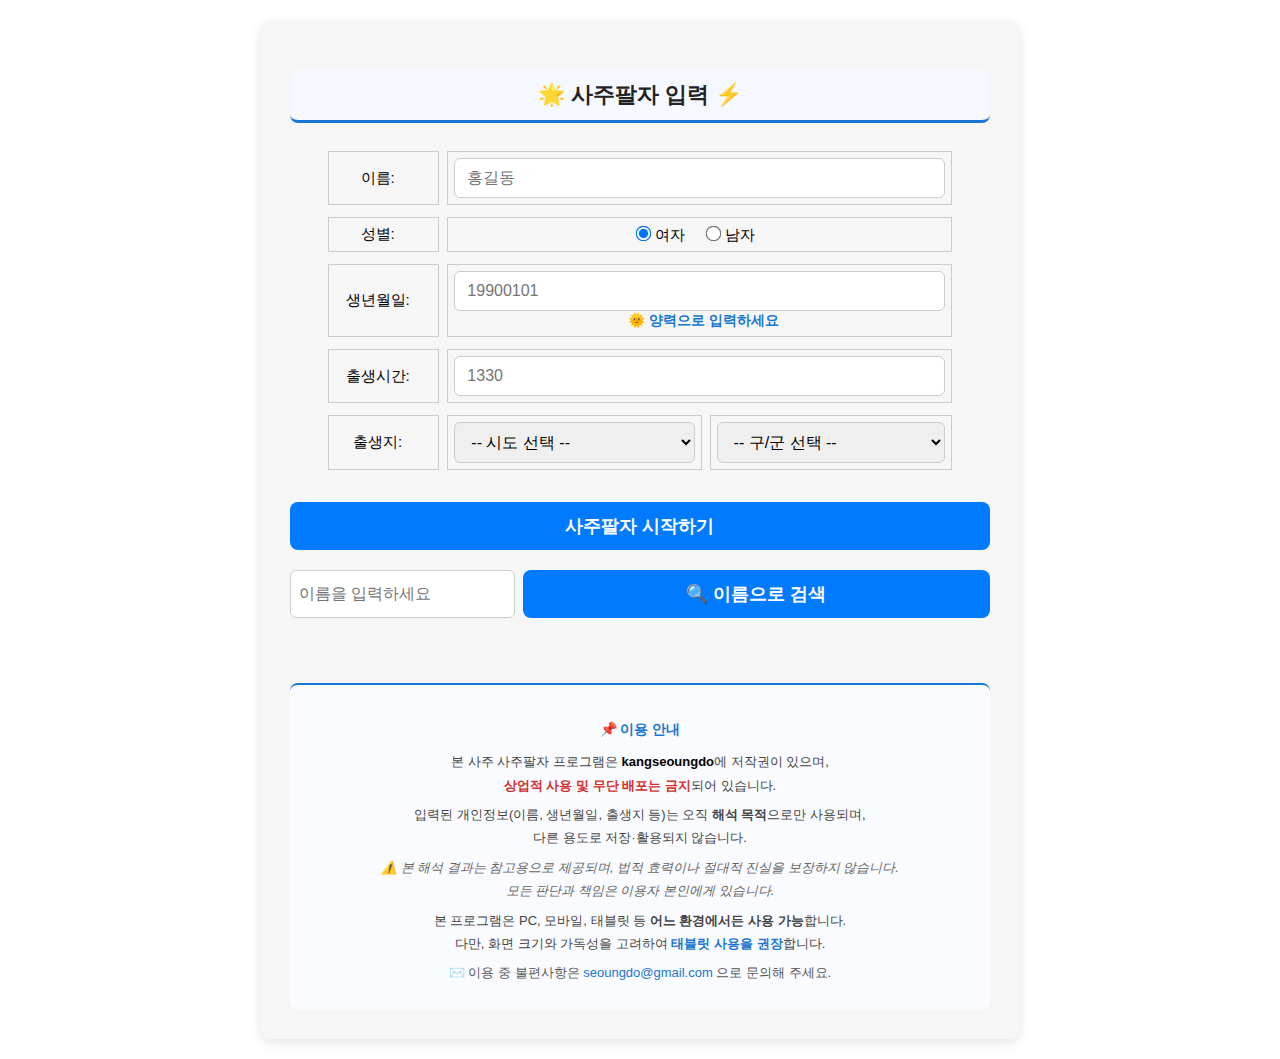
<file: index.html>
<!DOCTYPE html>
<html lang="ko">
<head>
  <meta charset="UTF-8" />
  <title>사주팔자</title>
  <meta name="viewport" content="width=device-width, initial-scale=1.0" />
  
  <style>
    body {
      font-family: 'Noto Sans KR', sans-serif;
      background-color: #fff;
      color: #000;
      font-size: 18px;
      display: flex;
      justify-content: center;
      margin: 0;
      padding: 20px;
    }
    .section-title {
      color: #222;
      font-weight: 700;
      font-size: 22px;
      text-align: center;
      margin: 20px 0 16px;
      padding: 10px;
      background: #f5f8ff;
      border-radius: 8px;
      border-bottom: 3px solid #1976d2;
    }
    .block-btn-main {
      background: #1976d2;
      color: #fff;
      border-radius: 6px;
      padding: 10px 16px;
      font-weight: bold;
      font-size: 15px;
      border: none;
      cursor: pointer;
      transition: background 0.2s;
    }
    .block-btn-main:hover {
      background: #1565c0;
    }
    .block-btn-main.active {
      background: #0d47a1;
    }
    .block-btn-sub {
      background: #f0f0f0;
      color: #333;
      border: 1px solid #ccc;
      border-radius: 6px;
      padding: 8px 12px;
      font-size: 14px;
      cursor: pointer;
      transition: all 0.2s;
    }
    .block-btn-sub:hover {
      background: #dcedc8;
      border-color: #8bc34a;
    }
    .block-btn-sub.active {
      background: #2e7d32;
      color: #fff;
      border-color: #1b5e20;
    }
    .button-group {
      display: flex;
      flex-wrap: wrap;
      gap: 8px;
      margin: 8px 0;
    }
    .form-table {
      width: 100%;
      max-width: 640px;
      margin: 0 auto;
      border-collapse: separate;
      border-spacing: 8px 12px;
      font-size: 16px;
    }
    .form-table td {
      padding: 6px;
      vertical-align: middle;
    }
    .form-table input[type="text"],
    .form-table select {
      width: 100%;
      padding: 10px 12px;
      font-size: 16px;
      border: 1px solid #ccc;
      border-radius: 6px;
      box-sizing: border-box;
    }
    .form-table input[type="radio"],
    .form-table input[type="checkbox"] {
      transform: scale(1.2);
      margin-right: 5px;
    }
    .form-table label {
      margin-right: 12px;
      font-weight: 400;
      font-size: 15px;
    }
    .main-container {
      background-color: rgba(245, 245, 245, 0.95);
      border-radius: 12px;
      box-shadow: 0 4px 12px rgba(0, 0, 0, 0.1);
      padding: 30px;
      width: 100%;
      max-width: 700px;
    }
    .main-button {
      background-color: #007bff;
      color: white;
      padding: 12px 20px;
      font-size: 18px;
      border: none;
      border-radius: 8px;
      width: 100%;
      cursor: pointer;
      font-weight: bold;
      box-sizing: border-box;
    }
    .main-button:hover {
      background-color: #0056b3;
    }
    .header-row { background-color: #e0f7fa; color: #000; font-weight: bold; }
    .siseong-row { background-color: #fef9e7; color: #333; }
    .sigak-row { background-color: #f2f2f2; color: #333; }
    .jijanggan-row { background-color: #e8f5e9; color: #222; }
    table {
      border-collapse: collapse;
      width: 100%;
      font-family: 'Noto Sans KR', sans-serif;
      font-size: 15px;
    }
    th, td {
      border: 1px solid #ccc;
      padding: 8px 12px;
      text-align: center;
    }
    .result-table {
      width: 100%;
      border-collapse: separate;
      border-spacing: 0;
      border: 1px solid #ddd;
      border-radius: 12px;
      overflow: hidden;
      font-family: 'Noto Sans KR', sans-serif;
      font-size: 15px;
      box-shadow: 0 2px 8px rgba(0,0,0,0.05);
    }
    .result-table th {
      background-color: #f0f4f8;
      color: #333;
      text-align: center;
      padding: 10px 12px;
      border-bottom: 1px solid #ddd;
      white-space: nowrap;
    }
    .result-table td {
      background-color: #ffffff;
      color: #222;
      padding: 10px 12px;
      text-align: left;
      vertical-align: top;
      border-bottom: 1px solid #eee;
      line-height: 1.5;
    }
    .hidden {
      display: none;
    }
    .hidden-option {
      display: none;
    }
    .solar-guide {
      color: #1976d2;
      font-weight: 600;
      font-size: 14px;
      margin-left: 8px;
    }
    #loading-overlay {
      display: none;
      position: fixed;
      top: 0;
      left: 0;
      width: 100%;
      height: 100%;
      background: rgba(0,0,0,0.7);
      z-index: 9999;
      justify-content: center;
      align-items: center;
    }
    #loading-overlay.show {
      display: flex;
    }
    .loading-content {
      background: white;
      padding: 30px;
      border-radius: 12px;
      text-align: center;
    }
  </style>
</head>
<body>
  <!-- 로딩 오버레이 -->
  <div id="loading-overlay">
    <div class="loading-content">
      <h2>⏳ 로딩 중...</h2>
      <p id="loading-status">페이지를 불러오는 중입니다...</p>
    </div>
  </div>

  <div class="main-container">
    <!-- ✅ 입력 폼 영역 -->
    <div id="form-section">
      <h2 class="section-title"><span id="title-star" style="cursor:pointer;">🌟</span> 사주팔자 입력 ⚡</h2>
      <table class="form-table">
        <tr>
          <td><label for="name">이름:</label></td>
          <td colspan="2"><input type="text" placeholder="홍길동" id="name" maxlength="10" /></td>
        </tr>
        <tr>
          <td><label>성별:</label></td>
          <td colspan="2">
            <label><input type="radio" id="female" name="gender" value="여자" checked />여자</label>
            <label><input type="radio" id="male" name="gender" value="남자" />남자</label>
          </td>
        </tr>
        <tr>
          <td><label for="birthDate">생년월일:</label></td>
          <td colspan="2">
            <input type="text" placeholder="19900101" id="birthDate" maxlength="8" />
            <label class="hidden-option"><input type="checkbox" id="lunar" />음력</label>
            <label class="hidden-option"><input type="checkbox" id="leapMonth" />윤달</label>
            <span class="solar-guide">🌞 양력으로 입력하세요</span>
          </td>
        </tr>
        <tr>
          <td><label for="birthTime">출생시간:</label></td>
          <td colspan="2">
            <input type="text" placeholder="1330" id="birthTime" maxlength="4" />
            <label class="hidden-option"><input type="checkbox" id="noBirthTime" />모름</label>
          </td>
        </tr>
        <tr>
          <td><label for="birth-si">출생지:</label></td>
          <td>
            <select id="birth-si" onchange="updateGunOptions()" required>
              <option value="">-- 시도 선택 --</option>
            </select>
          </td>
          <td>
            <select id="birth-gun" required>
              <option value="">-- 구/군 선택 --</option>
            </select>
          </td>
        </tr>
      </table>

      <input type="hidden" id="inName">

      <div id="error-message" style="color:red; text-align:center; margin-top:10px; display:none;"></div>
      <div id="loading-message" style="display:none; text-align:center; margin-top:20px; font-weight:bold; color:#0066cc;">
        ⏳ 사주팔자를 구성 중입니다. 잠시만 기다려주세요
      </div>

      <div id="name-box" style="margin-top:16px; padding:16px; border:1px solid #ccc; border-radius:8px; background:#f7f7f7; display:none; flex-wrap:wrap; gap:8px;"></div>

      <div style="margin-top:20px; display:flex; gap:12px;">
        <button class="main-button" onclick="submitToSheet()">사주팔자 시작하기</button>
      </div>

      <div id="user-search" style="margin-top:20px; display:flex; gap:8px;">
        <input type="text" id="search-name" placeholder="이름을 입력하세요"
               style="padding:8px; font-size:16px; border:1px solid #ccc; border-radius:6px;">
        <button class="main-button" onclick="searchResultByName()">🔍 이름으로 검색</button>
      </div>

      <div id="search-result-box" style="margin-top:15px; display:flex; flex-wrap:wrap; gap:8px;"></div>
    </div>

    <!-- ✅ 결과 표시 영역 -->
    <div id="result-section" style="display:none; margin-top:30px;">
      <div id="block1-container"></div>
      <div id="block2-container"></div>
    </div>

    <!-- ✅ 하단 안내문구 -->
    <div id="footer-message" style="margin-top:50px; font-size:13px; color:#444; text-align:center; line-height:1.8; 
         border-top:2px solid #1976d2; padding:18px; background:#f9fbff; border-radius:8px;">
      
      <p style="font-size:14px; font-weight:bold; color:#1976d2; margin-bottom:8px;">
        📌 이용 안내
      </p>

      <p style="margin:6px 0;">
        본 사주 사주팔자 프로그램은 <b style="color:#000;">kangseoungdo</b>에 저작권이 있으며,<br>
        <span style="color:#d32f2f; font-weight:600;">상업적 사용 및 무단 배포는 금지</span>되어 있습니다.
      </p>

      <p style="margin:6px 0;">
        입력된 개인정보(이름, 생년월일, 출생지 등)는 오직 <b>해석 목적</b>으로만 사용되며,<br>
        다른 용도로 저장·활용되지 않습니다.
      </p>

      <p style="margin:6px 0; font-style:italic; color:#666;">
        ⚠️ 본 해석 결과는 참고용으로 제공되며, 법적 효력이나 절대적 진실을 보장하지 않습니다.<br>
        모든 판단과 책임은 이용자 본인에게 있습니다.
      </p>

      <p style="margin:6px 0;">
        본 프로그램은 PC, 모바일, 태블릿 등 <b>어느 환경에서든 사용 가능</b>합니다.<br>
        다만, 화면 크기와 가독성을 고려하여 <b style="color:#1976d2;">태블릿 사용을 권장</b>합니다.
      </p>

      <p style="margin:6px 0; font-size:13px; color:#555;">
        ✉️ 이용 중 불편사항은 
        <a href="mailto:seoungdo@gmail.com" style="color:#1976d2; text-decoration:none; font-weight:500;">
          seoungdo@gmail.com
        </a> 으로 문의해 주세요.
      </p>
    </div>
  </div>

  <!-- ✅ Firebase 연동 스크립트 -->
  <script>
    // Firebase Functions API 설정
    const FIREBASE_API = 'https://us-central1-saju-app-bdd75.cloudfunctions.net';

    // 출생지 데이터
    const birthPlaceData = {
      "강원도": ["춘천시", "원주시", "강릉시", "동해시", "태백시", "속초시", "삼척시", "홍천군", "횡성군", "영월군", "평창군", "정선군", "철원군", "화천군", "양구군", "인제군", "고성군", "양양군"],
      "경기도": ["수원시", "성남시", "고양시", "용인시", "부천시", "안산시", "안양시", "남양주시", "화성시", "평택시", "의정부시", "파주시", "시흥시", "김포시", "광주시", "이천시", "양주시", "구리시", "오산시", "하남시", "여주시", "양평군", "동두천시", "과천시", "가평군", "연천군", "안성시"],
      "경상남도": ["창원시", "진주시", "통영시", "사천시", "김해시", "밀양시", "거제시", "양산시", "의령군", "함안군", "창녕군", "고성군", "남해군", "하동군", "산청군", "함양군", "거창군", "합천군"],
      "경상북도": ["포항시", "경주시", "김천시", "안동시", "구미시", "영주시", "영천시", "상주시", "문경시", "경산시", "군위군", "의성군", "청송군", "영양군", "영덕군", "청도군", "고령군", "성주군", "칠곡군", "예천군", "봉화군", "울진군", "울릉군"],
      "광주광역시": ["동구", "서구", "남구", "북구", "광산구"],
      "대구광역시": ["중구", "동구", "서구", "남구", "북구", "수성구", "달서구", "달성군"],
      "대전광역시": ["동구", "중구", "서구", "유성구", "대덕구"],
      "부산광역시": ["중구", "서구", "동구", "영도구", "부산진구", "동래구", "남구", "북구", "해운대구", "사하구", "금정구", "강서구", "연제구", "수영구", "사상구", "기장군"],
      "서울특별시": ["종로구", "중구", "용산구", "성동구", "광진구", "동대문구", "중랑구", "성북구", "강북구", "도봉구", "노원구", "은평구", "서대문구", "마포구", "양천구", "강서구", "구로구", "금천구", "영등포구", "동작구", "관악구", "서초구", "강남구", "송파구", "강동구"],
      "세종특별자치시": ["세종시"],
      "울산광역시": ["중구", "남구", "동구", "북구", "울주군"],
      "인천광역시": ["중구", "동구", "미추홀구", "연수구", "남동구", "부평구", "계양구", "서구", "강화군", "옹진군"],
      "전라남도": ["목포시", "여수시", "순천시", "나주시", "광양시", "담양군", "곡성군", "구례군", "고흥군", "보성군", "화순군", "장흥군", "강진군", "해남군", "영암군", "무안군", "함평군", "영광군", "장성군", "완도군", "진도군", "신안군"],
      "전라북도": ["전주시", "군산시", "익산시", "정읍시", "남원시", "김제시", "완주군", "진안군", "무주군", "장수군", "임실군", "순창군", "고창군", "부안군"],
      "제주특별자치도": ["제주시", "서귀포시"],
      "충청남도": ["천안시", "공주시", "보령시", "아산시", "서산시", "논산시", "계룡시", "당진시", "금산군", "부여군", "서천군", "청양군", "홍성군", "예산군", "태안군"],
      "충청북도": ["청주시", "충주시", "제천시", "보은군", "옥천군", "영동군", "진천군", "괴산군", "음성군", "단양군", "증평군"]
    };

    // 페이지 로드 시 초기화
    window.addEventListener('DOMContentLoaded', async () => {
      showLoading('페이지를 불러오는 중입니다...');
      
      try {
        // 출생지 드롭다운 초기화
        populateSiDropdown();

        // Firebase에서 템플릿 로드
        await loadTemplates();

        // 스크립트 로드
        await loadScripts();

        hideLoading();
      } catch (error) {
        console.error('초기화 실패:', error);
        hideLoading();
        alert('페이지를 불러오는 중 오류가 발생했습니다. 페이지를 새로고침해주세요.');
      }
    });

    function showLoading(message) {
      const overlay = document.getElementById('loading-overlay');
      const status = document.getElementById('loading-status');
      status.textContent = message;
      overlay.classList.add('show');
    }

    function hideLoading() {
      const overlay = document.getElementById('loading-overlay');
      overlay.classList.remove('show');
    }

    // 템플릿 로드
    async function loadTemplates() {
      try {
        showLoading('block1 로드 중...');
        const block1Response = await fetch(`${FIREBASE_API}/getTemplate?name=block1`);
        if (!block1Response.ok) throw new Error('block1 로드 실패');
        const block1HTML = await block1Response.text();
        document.getElementById('block1-container').innerHTML = block1HTML;

        showLoading('block2 로드 중...');
        const block2Response = await fetch(`${FIREBASE_API}/getTemplate?name=block2`);
        if (!block2Response.ok) throw new Error('block2 로드 실패');
        const block2HTML = await block2Response.text();
        document.getElementById('block2-container').innerHTML = block2HTML;

        console.log('템플릿 로드 완료');
      } catch (error) {
        console.error('템플릿 로드 에러:', error);
        throw error;
      }
    }

    // 스크립트 동적 로드
    async function loadScripts() {
      const scripts = [
        'script_ui',
        'script_block3',
        'script_block3_1',
        'script_block3_2',
        'script_block3_4',
        'script_block4',
        'script_block4_Daewoon',
        'script_block4_sewoon',
        'script_block6',
        'script_block7'
      ];

      for (const scriptName of scripts) {
        try {
          showLoading(`${scriptName} 로드 중...`);
          const response = await fetch(`${FIREBASE_API}/getTemplate?name=${scriptName}`);
          if (!response.ok) {
            console.warn(`${scriptName} 로드 실패 - 계속 진행`);
            continue;
          }
          
          const scriptHTML = await response.text();
          
          const div = document.createElement('div');
          div.innerHTML = scriptHTML;
          const scriptTags = div.querySelectorAll('script');
          
          scriptTags.forEach(oldScript => {
            const newScript = document.createElement('script');
            if (oldScript.src) {
              newScript.src = oldScript.src;
            } else {
              newScript.textContent = oldScript.textContent;
            }
            document.body.appendChild(newScript);
          });
          
          console.log(`${scriptName} 로드 완료`);
        } catch (error) {
          console.error(`${scriptName} 로드 에러:`, error);
        }
      }
    }

    // 출생지 드롭다운 초기화
    function populateSiDropdown() {
      const siSelect = document.getElementById("birth-si");
      for (const si in birthPlaceData) {
        const option = document.createElement("option");
        option.value = si;
        option.text = si;
        siSelect.appendChild(option);
      }
    }

    // 구/군 옵션 업데이트
    function updateGunOptions() {
      const si = document.getElementById("birth-si").value;
      const gunSelect = document.getElementById("birth-gun");

      gunSelect.innerHTML = '<option value="">-- 구/군 선택 --</option>';

      if (si && birthPlaceData[si]) {
        birthPlaceData[si].forEach(gun => {
          const option = document.createElement("option");
          option.value = gun;
          option.text = gun;
          gunSelect.appendChild(option);
        });
      }
    }

    // 사주 계산 함수
    async function submitToSheet() {
      const name = document.getElementById("name").value.trim();
      const gender = document.querySelector('input[name="gender"]:checked').value;
      const birthDate = document.getElementById("birthDate").value.trim();
      const birthTime = document.getElementById("birthTime").value.trim();
      const si = document.getElementById("birth-si").value;
      const gun = document.getElementById("birth-gun").value;

      // 유효성 검사
      if (!name || !birthDate || !birthTime || !si || !gun) {
        alert("모든 항목을 입력해주세요.");
        return;
      }

      if (birthDate.length !== 8 || isNaN(birthDate)) {
        alert("생년월일은 8자리 숫자로 입력해주세요. (예: 19900115)");
        return;
      }

      if (birthTime.length !== 4 || isNaN(birthTime)) {
        alert("출생시간은 4자리 숫자로 입력해주세요. (예: 1430)");
        return;
      }

      // 로딩 표시
      document.getElementById("loading-message").style.display = "block";
      document.getElementById("error-message").style.display = "none";

      try {
        const formData = {
          name: name,
          gender: gender,
          birthdate: birthDate,
          birthtime: birthTime,
          lunar: false,
          si: si,
          gun: gun
        };

        const response = await fetch(`${FIREBASE_API}/calculateSaju`, {
          method: 'POST',
          headers: { 'Content-Type': 'application/json' },
          body: JSON.stringify(formData)
        });

        const result = await response.json();

        if (result.success) {
          // 결과 표시
          displayResult(result);
          
          // 결과 섹션 표시
          document.getElementById("form-section").style.display = "none";
          document.getElementById("result-section").style.display = "block";
        } else {
          throw new Error(result.error || '사주 계산에 실패했습니다.');
        }

      } catch (error) {
        console.error('Error:', error);
        document.getElementById("error-message").textContent = 
          '오류가 발생했습니다: ' + error.message;
        document.getElementById("error-message").style.display = "block";
      } finally {
        document.getElementById("loading-message").style.display = "none";
      }
    }

    // 결과 표시 함수 (스크립트에서 정의될 것임)
    function displayResult(result) {
      // 이 함수는 로드된 스크립트에서 정의됩니다
      if (typeof window.displaySajuResult === 'function') {
        window.displaySajuResult(result);
      } else {
        console.log('사주 결과:', result);
      }
    }

    // 이름으로 검색 (일반 사용자용 - 비밀번호 불필요)
    async function searchResultByName() {
      const searchName = document.getElementById("search-name").value.trim();
      
      if (!searchName) {
        alert("이름을 입력해주세요.");
        return;
      }

      try {
        // 일반 사용자는 비밀번호 없이 검색 (Firebase에서 제한 없이 허용)
        const response = await fetch(
          `${FIREBASE_API}/searchPublic?name=${encodeURIComponent(searchName)}`
        );
        const data = await response.json();

        if (data.success && data.result) {
          displayResult(data.result);
          document.getElementById("form-section").style.display = "none";
          document.getElementById("result-section").style.display = "block";
        } else {
          alert("해당 이름의 자료가 없습니다.");
        }
      } catch (error) {
        console.error('검색 에러:', error);
        alert("검색 중 오류가 발생했습니다.");
      }
    }

    // 저장된 결과 로드
    async function loadSavedResult(name) {
      document.getElementById("search-name").value = name;
      await searchResultByName();
    }

    // 🌟 클릭 이벤트 (관리자 모드)
    setTimeout(() => {
      const star = document.getElementById("title-star");
      if (star) {
        star.addEventListener("click", async function () {
          const pwd = prompt("🔑 비밀번호를 입력하세요:");
          if (pwd) {
            // Firebase에서 비밀번호 검증
            try {
              const response = await fetch(`${FIREBASE_API}/getSavedNames?password=${encodeURIComponent(pwd)}`);
              const data = await response.json();
              
              if (data.success) {
                document.getElementById("name-box").style.display = "flex";
                displaySavedNames(data.names);
                alert("✅ 주인장 모드: 저장된 이름 목록을 불러왔습니다.");
              } else {
                alert("❌ 비밀번호가 올바르지 않습니다.");
              }
            } catch (error) {
              alert("❌ 인증에 실패했습니다.");
            }
          }
        });
      }
    }, 1000);

    // 저장된 이름 표시
    function displaySavedNames(names) {
      const nameBox = document.getElementById("name-box");
      nameBox.innerHTML = '';

      if (names && names.length > 0) {
        names.forEach(name => {
          const btn = document.createElement("button");
          btn.className = "small-button";
          btn.style.cssText = "padding: 6px 12px; font-size: 14px; border-radius: 6px; background-color: #007bff; color: white; border: none; cursor: pointer; margin: 4px;";
          btn.textContent = name;
          btn.onclick = () => loadSavedResult(name);
          nameBox.appendChild(btn);
        });
      }
    }
  </script>
</body>
</html>
</file>
